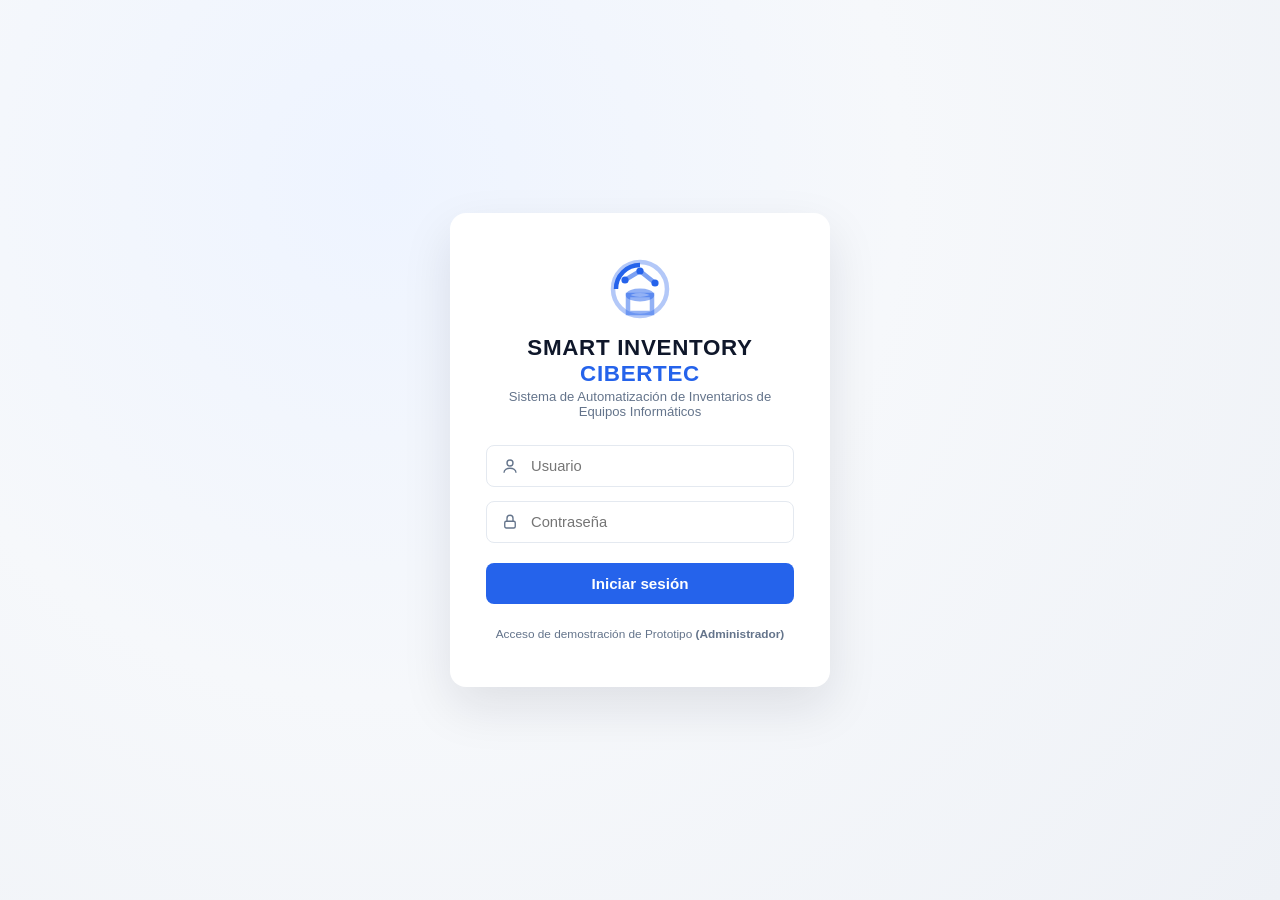
<file: frontend/index.html>
<!DOCTYPE html>
<html lang="es">
<head>
<meta charset="UTF-8">
<meta name="viewport" content="width=device-width, initial-scale=1.0">
<title>Smart Inventory CIBERTEC</title>
<link rel="stylesheet" href="app.css">
</head>
<body>
  <div class="app-shell">
    <aside class="sidebar">
      <div class="logo">
        <svg width="30" height="30" viewBox="0 0 24 24" fill="none" stroke="#ffffff" stroke-width="1.6">
          <circle cx="12" cy="12" r="9" stroke-opacity="0.35"/>
          <circle cx="7" cy="9" r="1.2" fill="#38bdf8" stroke="none"/>
          <circle cx="12" cy="6" r="1.2" fill="#38bdf8" stroke="none"/>
          <circle cx="17" cy="10" r="1.2" fill="#38bdf8" stroke="none"/>
          <path d="M7 9l5-3 5 4" stroke-opacity="0.6"/>
        </svg>
        <div>
          <div class="logo-title">SMART INVENTORY</div>
          <div class="logo-sub">CIBERTEC</div>
        </div>
      </div>
      <nav id="nav-principal">
        <a href="#dashboard" data-ruta="dashboard">
          <svg viewBox="0 0 24 24" width="18" height="18" fill="none" stroke="currentColor" stroke-width="1.8"><path d="M3 11l9-7 9 7"/><path d="M5 10v10h14V10"/></svg>
          Dashboard Principal
        </a>
        <a href="#inventario" data-ruta="inventario">
          <svg viewBox="0 0 24 24" width="18" height="18" fill="none" stroke="currentColor" stroke-width="1.8"><rect x="3" y="7" width="18" height="13" rx="1.5"/><path d="M8 7V5a2 2 0 0 1 2-2h4a2 2 0 0 1 2 2v2"/></svg>
          Inventario
        </a>
        <a href="#rpa" data-ruta="rpa" data-solo-admin="1">
          <svg viewBox="0 0 24 24" width="18" height="18" fill="none" stroke="currentColor" stroke-width="1.8"><rect x="5" y="7" width="14" height="11" rx="2"/><circle cx="9" cy="12" r="1.2" fill="currentColor" stroke="none"/><circle cx="15" cy="12" r="1.2" fill="currentColor" stroke="none"/><path d="M12 7V4M9 4h6"/></svg>
          Automatización RPA
        </a>
        <a href="#analitica" data-ruta="analitica" data-solo-admin="1">
          <svg viewBox="0 0 24 24" width="18" height="18" fill="none" stroke="currentColor" stroke-width="1.8"><path d="M4 19h16"/><rect x="6" y="11" width="3" height="6"/><rect x="11" y="7" width="3" height="10"/><rect x="16" y="13" width="3" height="4"/></svg>
          Dashboard Inteligente
        </a>
        <a href="#reportes" data-ruta="reportes">
          <svg viewBox="0 0 24 24" width="18" height="18" fill="none" stroke="currentColor" stroke-width="1.8"><path d="M7 3h7l4 4v14H7z"/><path d="M14 3v4h4"/></svg>
          Reportes
        </a>
        <a href="#usuarios" data-ruta="usuarios" data-solo-admin="1">
          <svg viewBox="0 0 24 24" width="18" height="18" fill="none" stroke="currentColor" stroke-width="1.8"><circle cx="9" cy="8" r="3"/><path d="M3 20c0-3.3 2.7-5.5 6-5.5s6 2.2 6 5.5"/><circle cx="17" cy="8" r="2.4"/><path d="M15.5 14.3c2.6.3 4.5 2.2 4.5 5.7"/></svg>
          Usuarios
        </a>
        <a href="#bitacora" data-ruta="bitacora" data-solo-admin="1">
          <svg viewBox="0 0 24 24" width="18" height="18" fill="none" stroke="currentColor" stroke-width="1.8"><path d="M4 19.5A2.5 2.5 0 0 1 6.5 17H20V5a2 2 0 0 0-2-2H6.5A2.5 2.5 0 0 0 4 5.5v14z"/><path d="M8 7h8M8 11h8"/></svg>
          Bitácora de cambios
        </a>
        <a href="#configuracion" data-ruta="configuracion" data-solo-admin="1">
          <svg viewBox="0 0 24 24" width="18" height="18" fill="none" stroke="currentColor" stroke-width="1.8"><circle cx="12" cy="12" r="3"/><path d="M19 12a7 7 0 0 0-.1-1.2l2-1.6-2-3.4-2.3.9a7 7 0 0 0-2-1.2L14.2 3H9.8l-.4 2.5a7 7 0 0 0-2 1.2l-2.3-.9-2 3.4 2 1.6a7 7 0 0 0 0 2.4l-2 1.6 2 3.4 2.3-.9a7 7 0 0 0 2 1.2l.4 2.5h4.4l.4-2.5a7 7 0 0 0 2-1.2l2.3.9 2-3.4-2-1.6c.07-.4.1-.8.1-1.2z"/></svg>
          Configuración
        </a>
        <a href="#ayuda" data-ruta="ayuda">
          <svg viewBox="0 0 24 24" width="18" height="18" fill="none" stroke="currentColor" stroke-width="1.8"><circle cx="12" cy="12" r="9"/><path d="M9.5 9a2.5 2.5 0 0 1 4.8 1c0 1.5-2.3 1.8-2.3 3.3"/><circle cx="12" cy="17" r="0.3" fill="currentColor"/></svg>
          Ayuda
        </a>
      </nav>
      <button id="btn-logout" class="btn-logout">
        <svg viewBox="0 0 24 24" width="17" height="17" fill="none" stroke="currentColor" stroke-width="1.8"><path d="M9 21H5a2 2 0 0 1-2-2V5a2 2 0 0 1 2-2h4"/><path d="M16 17l5-5-5-5"/><path d="M21 12H9"/></svg>
        Cerrar sesión
      </button>
    </aside>

    <div class="main">
      <header class="topbar">
        <span class="estado-conexion" id="estado-conexion">● conectando…</span>
        <span class="topbar-saludo">Bienvenido, <strong id="topbar-nombre">Martha García</strong> <span class="badge operativo" id="topbar-rol" style="margin-left:6px;"></span></span>
        <div class="avatar">MG</div>
      </header>
      <main class="content" id="vista"></main>
    </div>
  </div>
  <script src="app.js"></script>
</body>
</html>
</file>
<file: frontend/app.css>
/* ==========================================================================
   Smart Inventory CIBERTEC — hoja de estilos única (sin dependencias
   externas: iconos como SVG inline, gráficos dibujados con divs/SVG).
   ========================================================================== */

:root {
  --sidebar-bg: #101a2e;
  --sidebar-bg-active: #1c2c4d;
  --sidebar-text: #b8c4d9;
  --sidebar-text-active: #ffffff;
  --accent: #2563eb;
  --accent-dark: #1d4ed8;
  --accent-soft: #e8f0fe;
  --ok: #16a34a;
  --ok-soft: #e7f7ec;
  --warn: #d97706;
  --warn-soft: #fef3e2;
  --danger: #dc2626;
  --danger-soft: #fdecec;
  --bg: #f1f4f9;
  --card-bg: #ffffff;
  --border: #e4e9f0;
  --text: #0f172a;
  --muted: #64748b;
}

* { box-sizing: border-box; }
html, body { height: 100%; }
body {
  margin: 0;
  font-family: "Segoe UI", Roboto, -apple-system, sans-serif;
  background: var(--bg);
  color: var(--text);
  -webkit-font-smoothing: antialiased;
}

button { font-family: inherit; }

/* ---------------- Login ---------------- */
body.pagina-login {
  display: flex;
  align-items: center;
  justify-content: center;
  min-height: 100vh;
  background: radial-gradient(circle at 30% 20%, #eef4ff 0%, #f6f8fb 45%, #eef1f6 100%);
}
.login-card {
  width: 380px;
  max-width: 90vw;
  background: var(--card-bg);
  border-radius: 16px;
  box-shadow: 0 20px 50px rgba(15, 23, 42, 0.10);
  padding: 40px 36px 32px;
  text-align: center;
}
.login-logo { margin-bottom: 6px; }
.login-card h1 { font-size: 1.4rem; letter-spacing: 0.03em; margin: 6px 0 2px; }
.login-card h1 span { color: var(--accent); }
.login-sub { color: var(--muted); font-size: 0.82rem; margin: 0 0 26px; }
.campo-icono {
  display: flex; align-items: center; gap: 10px;
  border: 1.5px solid var(--border); border-radius: 8px;
  padding: 11px 14px; margin-bottom: 14px; text-align: left;
  color: var(--muted); transition: border-color .15s;
}
.campo-icono:focus-within { border-color: var(--accent); color: var(--accent); }
.campo-icono input { border: none; outline: none; flex: 1; font-size: 0.92rem; color: var(--text); background: transparent; }
#form-login button {
  width: 100%; background: var(--accent); color: #fff; border: none;
  padding: 12px; border-radius: 8px; font-size: 0.95rem; font-weight: 600;
  cursor: pointer; margin-top: 6px; transition: background .15s;
}
#form-login button:hover { background: var(--accent-dark); }
.login-error {
  background: var(--danger-soft); color: var(--danger); font-size: 0.8rem;
  border-radius: 6px; padding: 8px 10px; margin: 0 0 14px;
}
.login-hint { color: var(--muted); font-size: 0.74rem; margin-top: 22px; line-height: 1.5; }

/* ---------------- App shell ---------------- */
.app-shell { display: flex; min-height: 100vh; }

.sidebar {
  width: 250px; flex-shrink: 0; background: var(--sidebar-bg);
  display: flex; flex-direction: column; padding: 22px 0 16px;
}
.sidebar .logo { display: flex; align-items: center; gap: 10px; padding: 0 22px 26px; }
.logo-title { color: #fff; font-weight: 700; font-size: 0.86rem; letter-spacing: 0.04em; line-height: 1.2; }
.logo-sub { color: #7d8bab; font-size: 0.72rem; letter-spacing: 0.12em; }

.sidebar nav { flex: 1; display: flex; flex-direction: column; gap: 2px; }
.sidebar nav a {
  display: flex; align-items: center; gap: 12px;
  padding: 11px 22px; color: var(--sidebar-text); text-decoration: none;
  font-size: 0.87rem; border-left: 3px solid transparent; cursor: pointer;
  transition: background .12s, color .12s;
}
.sidebar nav a svg { flex-shrink: 0; opacity: 0.85; }
.sidebar nav a:hover { background: rgba(255,255,255,0.05); color: #fff; }
.sidebar nav a.activo { background: var(--sidebar-bg-active); color: var(--sidebar-text-active); border-left-color: #38bdf8; }

.btn-logout {
  margin: 12px 22px 0; background: transparent; border: 1.5px solid #2c3a5c;
  color: var(--sidebar-text); border-radius: 8px; padding: 10px 14px;
  font-size: 0.82rem; display: flex; align-items: center; gap: 10px; cursor: pointer;
  transition: background .12s, color .12s;
}
.btn-logout:hover { background: rgba(255,255,255,0.06); color: #fff; }

.main { flex: 1; min-width: 0; display: flex; flex-direction: column; }
.topbar {
  height: 62px; background: var(--card-bg); border-bottom: 1px solid var(--border);
  display: flex; align-items: center; justify-content: flex-end; gap: 16px;
  padding: 0 28px; flex-shrink: 0;
}
.topbar-saludo { font-size: 0.86rem; color: var(--text); }
.avatar {
  width: 34px; height: 34px; border-radius: 50%; background: var(--accent);
  color: #fff; display: flex; align-items: center; justify-content: center;
  font-weight: 700; font-size: 0.78rem;
}
.estado-conexion { font-size: 0.76rem; color: var(--muted); margin-right: auto; }
.estado-conexion.ok::before { content: "●"; color: var(--ok); margin-right: 5px; }
.estado-conexion.error::before { content: "●"; color: var(--danger); margin-right: 5px; }

.content { padding: 26px 30px 50px; overflow-y: auto; flex: 1; }

/* ---------------- Page header ---------------- */
.page-header { margin-bottom: 20px; }
.page-header h1 { margin: 0 0 4px; font-size: 1.3rem; }
.page-header p { margin: 0; color: var(--muted); font-size: 0.85rem; }
.page-header-row { display: flex; align-items: center; justify-content: space-between; gap: 16px; flex-wrap: wrap; margin-bottom: 20px; }

/* ---------------- Cards / KPIs ---------------- */
.grid-kpi { display: grid; grid-template-columns: repeat(auto-fit, minmax(170px, 1fr)); gap: 14px; margin-bottom: 22px; }
.kpi {
  background: var(--card-bg); border: 1px solid var(--border); border-radius: 12px;
  padding: 18px 20px; box-shadow: 0 1px 2px rgba(15,23,42,0.03);
}
.kpi .kpi-label { font-size: 0.76rem; color: var(--muted); text-transform: uppercase; letter-spacing: 0.04em; }
.kpi .kpi-valor { font-size: 1.7rem; font-weight: 700; margin-top: 6px; }
.kpi.kpi-ok .kpi-valor { color: var(--ok); }
.kpi.kpi-warn .kpi-valor { color: var(--warn); }
.kpi.kpi-danger .kpi-valor { color: var(--danger); }

.grid-2 { display: grid; grid-template-columns: 1.3fr 1fr; gap: 18px; margin-bottom: 20px; }
.grid-3 { display: grid; grid-template-columns: repeat(3, 1fr); gap: 18px; margin-bottom: 20px; }
@media (max-width: 1100px) { .grid-2, .grid-3 { grid-template-columns: 1fr; } }

.card {
  background: var(--card-bg); border: 1px solid var(--border); border-radius: 12px;
  padding: 20px 22px; box-shadow: 0 1px 2px rgba(15,23,42,0.03);
}
.card h2 { margin: 0 0 16px; font-size: 1rem; }
.card h2 .hint { font-weight: 400; font-size: 0.76rem; color: var(--muted); }

/* ---------------- Alerts / activity lists ---------------- */
.lista-alertas { display: flex; flex-direction: column; gap: 10px; }
.item-alerta {
  border-radius: 9px; padding: 11px 14px; font-size: 0.84rem; display: flex;
  flex-direction: column; gap: 2px;
}
.item-alerta.critica { background: var(--danger-soft); color: var(--danger); }
.item-alerta.media { background: var(--warn-soft); color: var(--warn); }
.item-alerta.ok { background: var(--ok-soft); color: var(--ok); }
.item-alerta .titulo { font-weight: 600; }
.item-alerta .sub { font-size: 0.74rem; opacity: 0.85; }

.lista-actividad { display: flex; flex-direction: column; gap: 14px; }
.item-actividad { display: flex; gap: 12px; align-items: flex-start; font-size: 0.84rem; }
.item-actividad .icono {
  width: 30px; height: 30px; border-radius: 50%; background: var(--accent-soft);
  color: var(--accent); display: flex; align-items: center; justify-content: center; flex-shrink: 0;
}
.item-actividad .titulo { font-weight: 600; }
.item-actividad .sub { color: var(--muted); font-size: 0.76rem; }

/* semáforo */
.semaforo { display: flex; gap: 10px; margin-bottom: 8px; }
.semaforo .luz { width: 26px; height: 26px; border-radius: 50%; }
.semaforo .luz.rojo { background: var(--danger); }
.semaforo .luz.amarillo { background: var(--warn); }
.semaforo .luz.verde { background: var(--ok); }

/* ---------------- Charts (div/SVG based, no libraries) ---------------- */
.bar-chart { display: flex; align-items: flex-end; gap: 16px; height: 220px; padding: 0 4px 0; }
.bar-chart .grupo { display: flex; flex-direction: column; align-items: center; flex: 1; height: 100%; justify-content: flex-end; min-width: 0; }
.bar-chart .barra { width: 60%; max-width: 34px; border-radius: 5px 5px 0 0; background: var(--accent); position: relative; }
.bar-chart .barra .valor { position: absolute; top: -18px; left: 50%; transform: translateX(-50%); font-size: 0.7rem; color: var(--muted); white-space: nowrap; }
.bar-chart .etiqueta { margin-top: 8px; font-size: 0.72rem; color: var(--muted); text-align: center; overflow: hidden; text-overflow: ellipsis; white-space: nowrap; max-width: 100%; }

.donut-wrap { display: flex; align-items: center; gap: 20px; flex-wrap: wrap; }
.leyenda-donut { display: flex; flex-direction: column; gap: 8px; font-size: 0.82rem; }
.leyenda-donut .fila { display: flex; align-items: center; gap: 8px; }
.leyenda-donut i { width: 10px; height: 10px; border-radius: 2px; display: inline-block; }

/* ---------------- Tables ---------------- */
.tabla-wrap { overflow-x: auto; }
table { width: 100%; border-collapse: collapse; font-size: 0.84rem; }
th, td { text-align: left; padding: 10px 12px; border-bottom: 1px solid var(--border); white-space: nowrap; }
th { color: var(--muted); font-weight: 600; font-size: 0.76rem; text-transform: uppercase; letter-spacing: 0.03em; }
tbody tr:hover { background: #f8fafc; }
.badge { padding: 3px 9px; border-radius: 12px; font-size: 0.74rem; font-weight: 600; display: inline-block; }
.badge.operativo { background: var(--ok-soft); color: var(--ok); }
.badge.inoperativo { background: var(--danger-soft); color: var(--danger); }
.badge.alta { background: var(--danger-soft); color: var(--danger); }
.badge.media { background: var(--warn-soft); color: var(--warn); }
.badge.baja { background: var(--ok-soft); color: var(--ok); }
.acciones-tabla { display: flex; gap: 6px; }
.btn-icono {
  border: 1px solid var(--border); background: #fff; border-radius: 6px; padding: 5px 8px;
  cursor: pointer; font-size: 0.76rem; color: var(--text);
}
.btn-icono:hover { background: #f1f5f9; }
.btn-icono.peligro { color: var(--danger); border-color: #f3c9c9; }
.btn-icono.peligro:hover { background: var(--danger-soft); }

.paginacion { display: flex; align-items: center; gap: 10px; justify-content: flex-end; margin-top: 14px; font-size: 0.82rem; color: var(--muted); }
.paginacion button {
  border: 1px solid var(--border); background: #fff; border-radius: 6px; padding: 5px 12px; cursor: pointer;
}
.paginacion button:disabled { opacity: 0.4; cursor: not-allowed; }

/* ---------------- Buttons ---------------- */
.btn {
  border: none; border-radius: 8px; padding: 9px 16px; font-size: 0.85rem; font-weight: 600;
  cursor: pointer; display: inline-flex; align-items: center; gap: 8px;
}
.btn-primario { background: var(--accent); color: #fff; }
.btn-primario:hover { background: var(--accent-dark); }
.btn-exito { background: var(--ok); color: #fff; }
.btn-exito:hover { background: #128038; }
.btn-secundario { background: #fff; border: 1.5px solid var(--border); color: var(--text); }
.btn-secundario:hover { background: #f1f5f9; }
.btn:disabled { opacity: 0.55; cursor: not-allowed; }

/* ---------------- Filtros ---------------- */
.barra-filtros { display: flex; flex-wrap: wrap; gap: 12px; align-items: center; margin-bottom: 18px; }
.barra-filtros select, .barra-filtros input[type="text"], .barra-filtros input[type="search"] {
  padding: 8px 12px; border-radius: 7px; border: 1.5px solid var(--border); font-size: 0.83rem; background: #fff;
}
.barra-filtros input[type="search"] { min-width: 200px; }

/* ---------------- Modal ---------------- */
.overlay-modal {
  position: fixed; inset: 0; background: rgba(15,23,42,0.45); display: flex;
  align-items: center; justify-content: center; z-index: 100; padding: 20px;
}
.overlay-modal[hidden] { display: none; }
.modal {
  background: #fff; border-radius: 14px; padding: 26px 28px; width: 480px; max-width: 100%;
  max-height: 88vh; overflow-y: auto; box-shadow: 0 25px 60px rgba(15,23,42,0.25);
}
.modal h3 { margin: 0 0 18px; font-size: 1.05rem; }
.form-grid { display: grid; grid-template-columns: 1fr 1fr; gap: 14px; margin-bottom: 18px; }
.form-grid.full { grid-template-columns: 1fr; }
.form-grid label { display: flex; flex-direction: column; gap: 5px; font-size: 0.8rem; color: var(--muted); }
.form-grid label.span-2 { grid-column: 1 / -1; }
.form-grid input, .form-grid select, .form-grid textarea {
  padding: 8px 10px; border-radius: 7px; border: 1.5px solid var(--border); font-size: 0.86rem;
  font-family: inherit; color: var(--text);
}
.modal-acciones { display: flex; justify-content: flex-end; gap: 10px; }
.modal-error { background: var(--danger-soft); color: var(--danger); border-radius: 7px; padding: 8px 10px; font-size: 0.8rem; margin-bottom: 14px; }

/* ---------------- RPA panel ---------------- */
.rpa-pasos { display: grid; grid-template-columns: 1fr 1.2fr; gap: 18px; }
@media (max-width: 900px) { .rpa-pasos { grid-template-columns: 1fr; } }
.rpa-icono-robot { display: flex; justify-content: center; padding: 24px 0 10px; opacity: 0.85; }
.dropzone {
  border: 1.5px dashed var(--border); border-radius: 10px; padding: 18px; text-align: center;
  font-size: 0.82rem; color: var(--muted); margin-bottom: 12px; background: #fafbfd;
}
.paso-log { display: flex; flex-direction: column; gap: 9px; margin: 16px 0; }
.paso-log .paso { display: flex; align-items: center; gap: 10px; font-size: 0.84rem; color: var(--muted); }
.paso-log .paso .check {
  width: 20px; height: 20px; border-radius: 50%; border: 2px solid var(--border);
  display: flex; align-items: center; justify-content: center; flex-shrink: 0; font-size: 0.7rem;
}
.paso-log .paso.hecho { color: var(--text); }
.paso-log .paso.hecho .check { background: var(--ok); border-color: var(--ok); color: #fff; }
.paso-log .paso.activo .check { border-color: var(--accent); }
.bitacora {
  background: #0f172a; color: #cbd5e1; font-family: "Consolas", "Courier New", monospace;
  font-size: 0.76rem; border-radius: 8px; padding: 14px 16px; max-height: 220px; overflow-y: auto;
  line-height: 1.6; white-space: pre-wrap;
}
.banner-resultado { border-radius: 9px; padding: 12px 16px; font-size: 0.86rem; margin-top: 14px; font-weight: 600; }
.banner-resultado.ok { background: var(--ok-soft); color: var(--ok); }
.banner-resultado.error { background: var(--danger-soft); color: var(--danger); }

.progreso-circular {
  width: 64px; height: 64px; border-radius: 50%;
  background: conic-gradient(var(--accent) calc(var(--pct,0) * 1%), var(--border) 0);
  display: flex; align-items: center; justify-content: center; font-size: 0.78rem; font-weight: 700;
}
.progreso-circular span { background: #fff; width: 48px; height: 48px; border-radius: 50%; display: flex; align-items: center; justify-content: center; }

/* ---------------- Misc ---------------- */
.vacio { color: var(--muted); font-style: italic; padding: 14px 0; text-align: center; }
.texto-muted { color: var(--muted); font-size: 0.84rem; }
.tabla-config td:first-child { color: var(--muted); width: 240px; }
.chip { display: inline-block; background: var(--accent-soft); color: var(--accent); border-radius: 6px; padding: 2px 8px; font-size: 0.75rem; margin: 2px 4px 2px 0; }
.ayuda-seccion { margin-bottom: 22px; }
.ayuda-seccion h3 { font-size: 0.94rem; margin-bottom: 8px; }
.ayuda-seccion p, .ayuda-seccion li { color: var(--text); font-size: 0.86rem; line-height: 1.6; }
</file>
